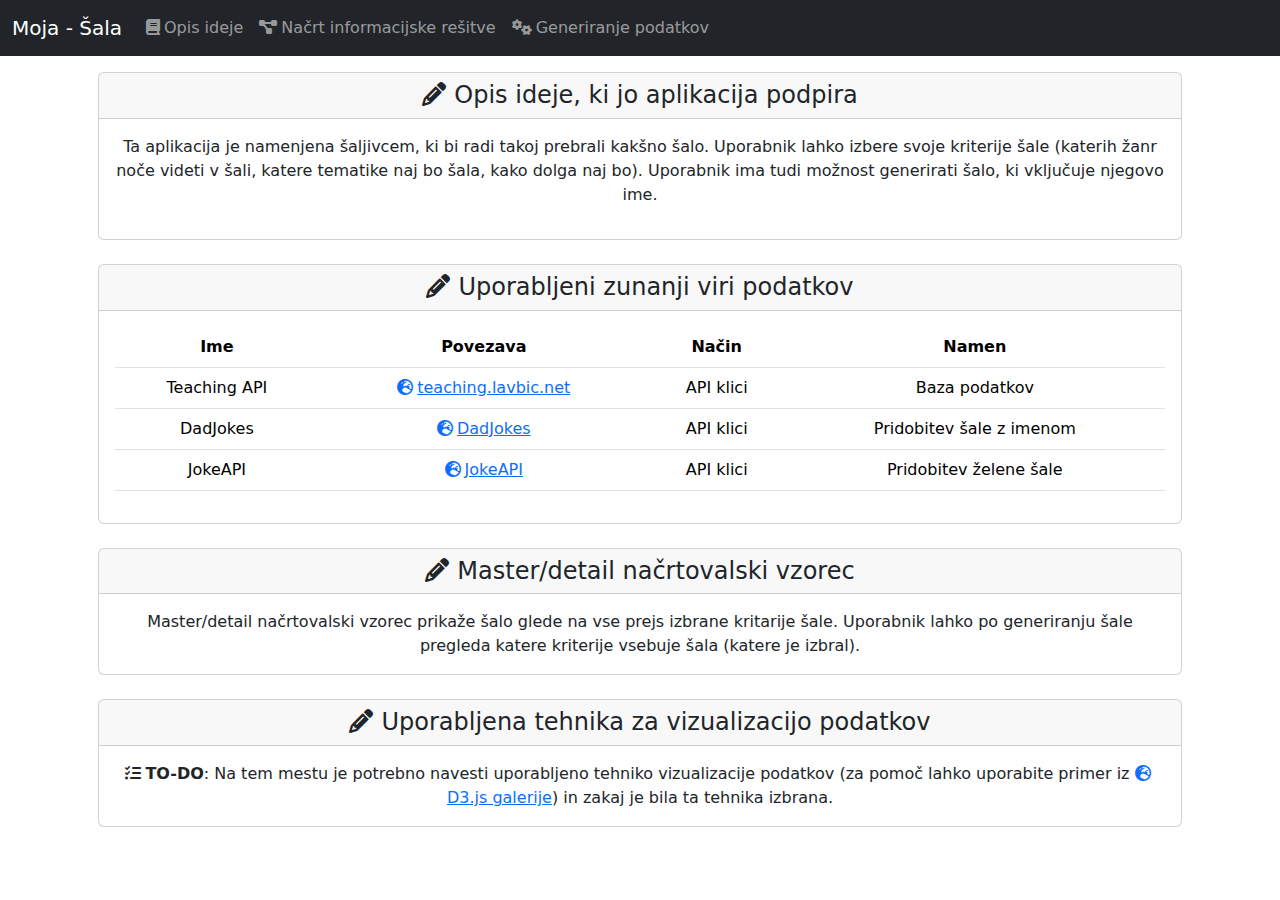
<file: opis.html>
<!DOCTYPE html>
<html lang="en">
  <head>
    <meta charset="utf-8" />
    <title>3. DN :: OIS 2021/2022</title>
    <link
      href="https://cdn.jsdelivr.net/npm/bootstrap@5.1.3/dist/css/bootstrap.min.css"
      rel="stylesheet"
    />
    <link
      rel="stylesheet"
      href="https://cdnjs.cloudflare.com/ajax/libs/font-awesome/6.1.1/css/all.min.css"
    />
    <link rel="icon" href="./favicon.png" />
    <script src="https://code.jquery.com/jquery-3.6.0.min.js"></script>
    <script src="https://cdn.jsdelivr.net/npm/bootstrap@5.1.3/dist/js/bootstrap.bundle.min.js"></script>
    <script src="knjiznice/js/koda.js"></script>
  </head>
  <body>
    <!-- ZAČETEK: Menujska vrstica na vrhu spletne strani -->
    <nav class="navbar navbar-expand-lg navbar-dark bg-dark">
      <div class="container-fluid">
        <!-- ZAČETEK: Ime vaše aplikacije -->
        <a class="nav-link navbar-brand" href="index.html"
          >Moja - Šala</a
        >
        <!-- KONEC: Ime vaše aplikacije -->
        <button
          class="navbar-toggler"
          type="button"
          data-bs-toggle="collapse"
          data-bs-target="#menujska-vrstica"
          aria-controls="navbarNavAltMarkup"
          aria-expanded="false"
          aria-label="Toggle navigation"
        >
          <span class="navbar-toggler-icon" title="Prikaži menu"></span>
        </button>
        <div class="collapse navbar-collapse" id="menujska-vrstica">
          <div class="navbar-nav">
            <a class="nav-link" href="opis.html"><i class="fa-solid fa-book me-1"></i>Opis ideje</a>
            <a class="nav-link" href="nacrt.html"
              ><i class="fa-solid fa-diagram-project me-1"></i>Načrt informacijske rešitve</a
            >
            <a class="nav-link" href="#"><i class="fa-solid fa-gears me-1"></i>Generiranje podatkov</a>
          </div>
        </div>
      </div>
    </nav>
    <!-- KONEC: Menujska vrstica na vrhu spletne strani -->

    <!-- ZAČETEK: Opis delovanja aplikacije -->
    <div class="container">
      <div class="card text-center m-3 mb-4">
        <div class="card-header pb-0">
          <h4>
            <i class="fa-solid fa-pencil me-2"></i>Opis ideje, ki jo aplikacija
            podpira
          </h4>
        </div>
        <div class="card-body">
          <!-- ZAČETEK: Opis ideje, ki jo aplikacija podpira -->
          <p>
            Ta aplikacija je namenjena šaljivcem, ki bi radi takoj prebrali kakšno šalo. Uporabnik lahko izbere svoje kriterije šale (katerih žanr noče videti v šali, katere tematike naj bo šala, kako dolga naj bo). Uporabnik ima tudi možnost generirati šalo, ki vključuje njegovo ime.
          </p>
          <!-- KONEC: Opis ideje, ki jo aplikacija podpira -->
        </div>
      </div>

      <div class="card text-center m-3 mb-4">
        <div class="card-header pb-0">
          <h4>
            <i class="fa-solid fa-pencil me-2"></i>Uporabljeni zunanji viri
            podatkov
          </h4>
        </div>
        <div class="card-body">
          <!-- ZAČETEK: Uporabljeni zunanji viri podatkov -->
          <table class="table table-hover">
            <thead>
              <tr>
                <th scope="col">Ime</th>
                <th scope="col">Povezava</th>
                <th scope="col">Način</th>
                <th scope="col">Namen</th>
              </tr>
            </thead>
            <tbody>
              <tr>
                <td>Teaching API</td>
                <td><a target=”_blank” href="https://teaching.lavbic.net/api/docs/"><i class="fa-solid fa-earth-europe me-1"></i>teaching.lavbic.net</a></td>
                <td>API klici</td>
                <td>Baza podatkov</td>
              </tr>
              <tr>
                <td>DadJokes</td>
                <td><a target=”_blank” href=" http://www.icndb.com/api/"><i class="fa-solid fa-earth-europe me-1"></i>DadJokes</a></td>
                <td>API klici</td>
                <td>Pridobitev šale z imenom</td>
              </tr>
              <tr>
                <td>JokeAPI</td>
                <td><a target=”_blank” href="https://sv443.net/jokeapi/v2/"><i class="fa-solid fa-earth-europe me-1"></i>JokeAPI</a></td>
                <td>API klici</td>
                <td>Pridobitev želene šale</td>
              </tr>
            </tbody>
          </table>
          <!-- KONEC: Uporabljeni zunanji viri podatkov -->
        </div>
      </div>

      <div class="card text-center m-3 mb-4">
        <div class="card-header pb-0">
          <h4>
            <i class="fa-solid fa-pencil me-2"></i>Master/detail načrtovalski
            vzorec
          </h4>
        </div>
        <div class="card-body">
          <!-- ZAČETEK: Master/detail načrtovalski vzorec -->
          <p class="mb-0">
            Master/detail načrtovalski vzorec prikaže šalo glede na vse prejs izbrane kritarije šale. Uporabnik lahko po generiranju šale pregleda katere kriterije vsebuje šala (katere je izbral).
          </p>
          <!-- KONEC: Master/detail načrtovalski vzorec -->
        </div>
      </div>

      <div class="card text-center m-3">
        <div class="card-header pb-0">
          <h4>
            <i class="fa-solid fa-pencil me-2"></i>Uporabljena tehnika za
            vizualizacijo podatkov
          </h4>
        </div>
        <div class="card-body">
          <!-- ZAČETEK: Uporabljeni zunanji viri podatkov -->
          <p class="mb-0">
            <strong><i class="fa-solid fa-list-check me-1"></i>TO-DO</strong>:
            Na tem mestu je potrebno navesti uporabljeno tehniko vizualizacije
            podatkov (za pomoč lahko uporabite primer iz
            <a
              href="https://observablehq.com/@d3/gallery"
              target="_blank"
              ><i class="fa-solid fa-earth-europe me-1"></i>D3.js galerije</a
            >) in zakaj je bila ta tehnika izbrana.
          </p>
          <!-- KONEC: Uporabljeni zunanji viri podatkov -->
        </div>
      </div>
    </div>
    <!-- KONEC: Opis delovanja aplikacije -->
  </body>
</html>
</file>
